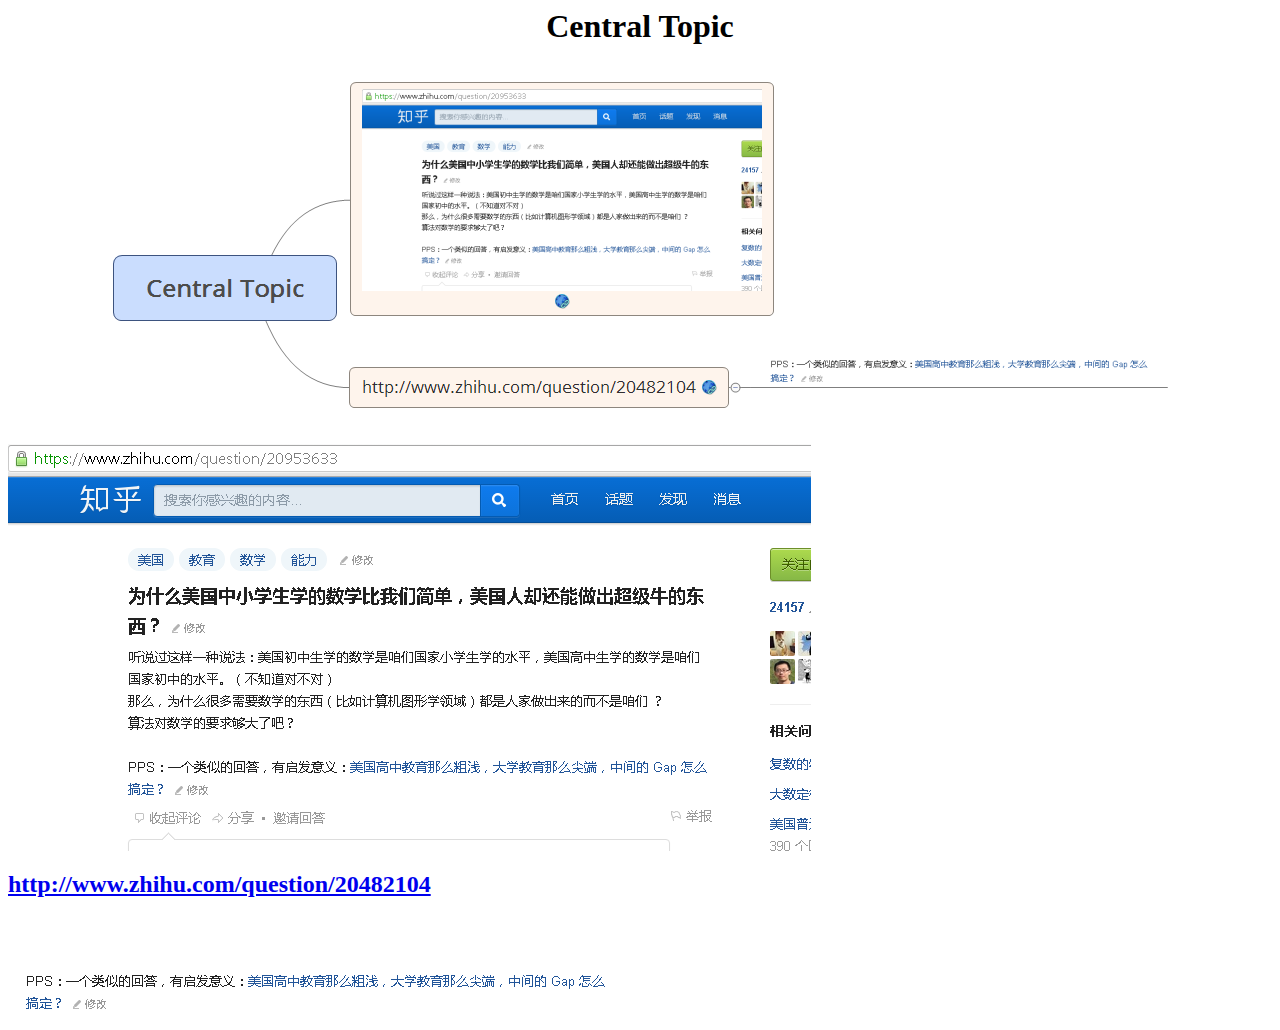
<file: CentralTopic.html>
<html>
<head>
<META http-equiv="Content-Type" content="text/html; charset=UTF-8">
<meta content="text/html; charset=utf-8" http-equiv="Content-Type">
<meta content="text/css" http-equiv="Content-Style-Type">
<title>Central Topic</title>
</head>
<body>
<h1 align="center" class="root">
<a name="5qjniogrikt2itladubci41sd8">Central Topic</a>
</h1>
<div align="center" class="globalOverview">
<img src="Central Topic_files/images/Central Topic.jpg"></div>
<h2 class="topic">
<a href="https://www.zhihu.com/question/20953633" name="5d92uergkjgbumicv3332ab5nk"></a>
</h2>
<p class="topicImage">
<img src="Central Topic_files/3elhl7r2928rumr0iubd29cq0d.png"></p>
<h2 class="topic">
<a href="http://www.zhihu.com/question/20482104" name="65mdbr49kr1tvfpbd9v75gfa55">http://www.zhihu.com/question/20482104</a>
</h2>
<h3 class="topic">
<a name="1a78hkum9t2ii4e64sve59e2t9">&nbsp;</a>
</h3>
<p class="topicImage">
<img src="Central Topic_files/5agqsf8ctiec1j55a5k1cnh03u.png"></p>
</body>
</html>
</file>
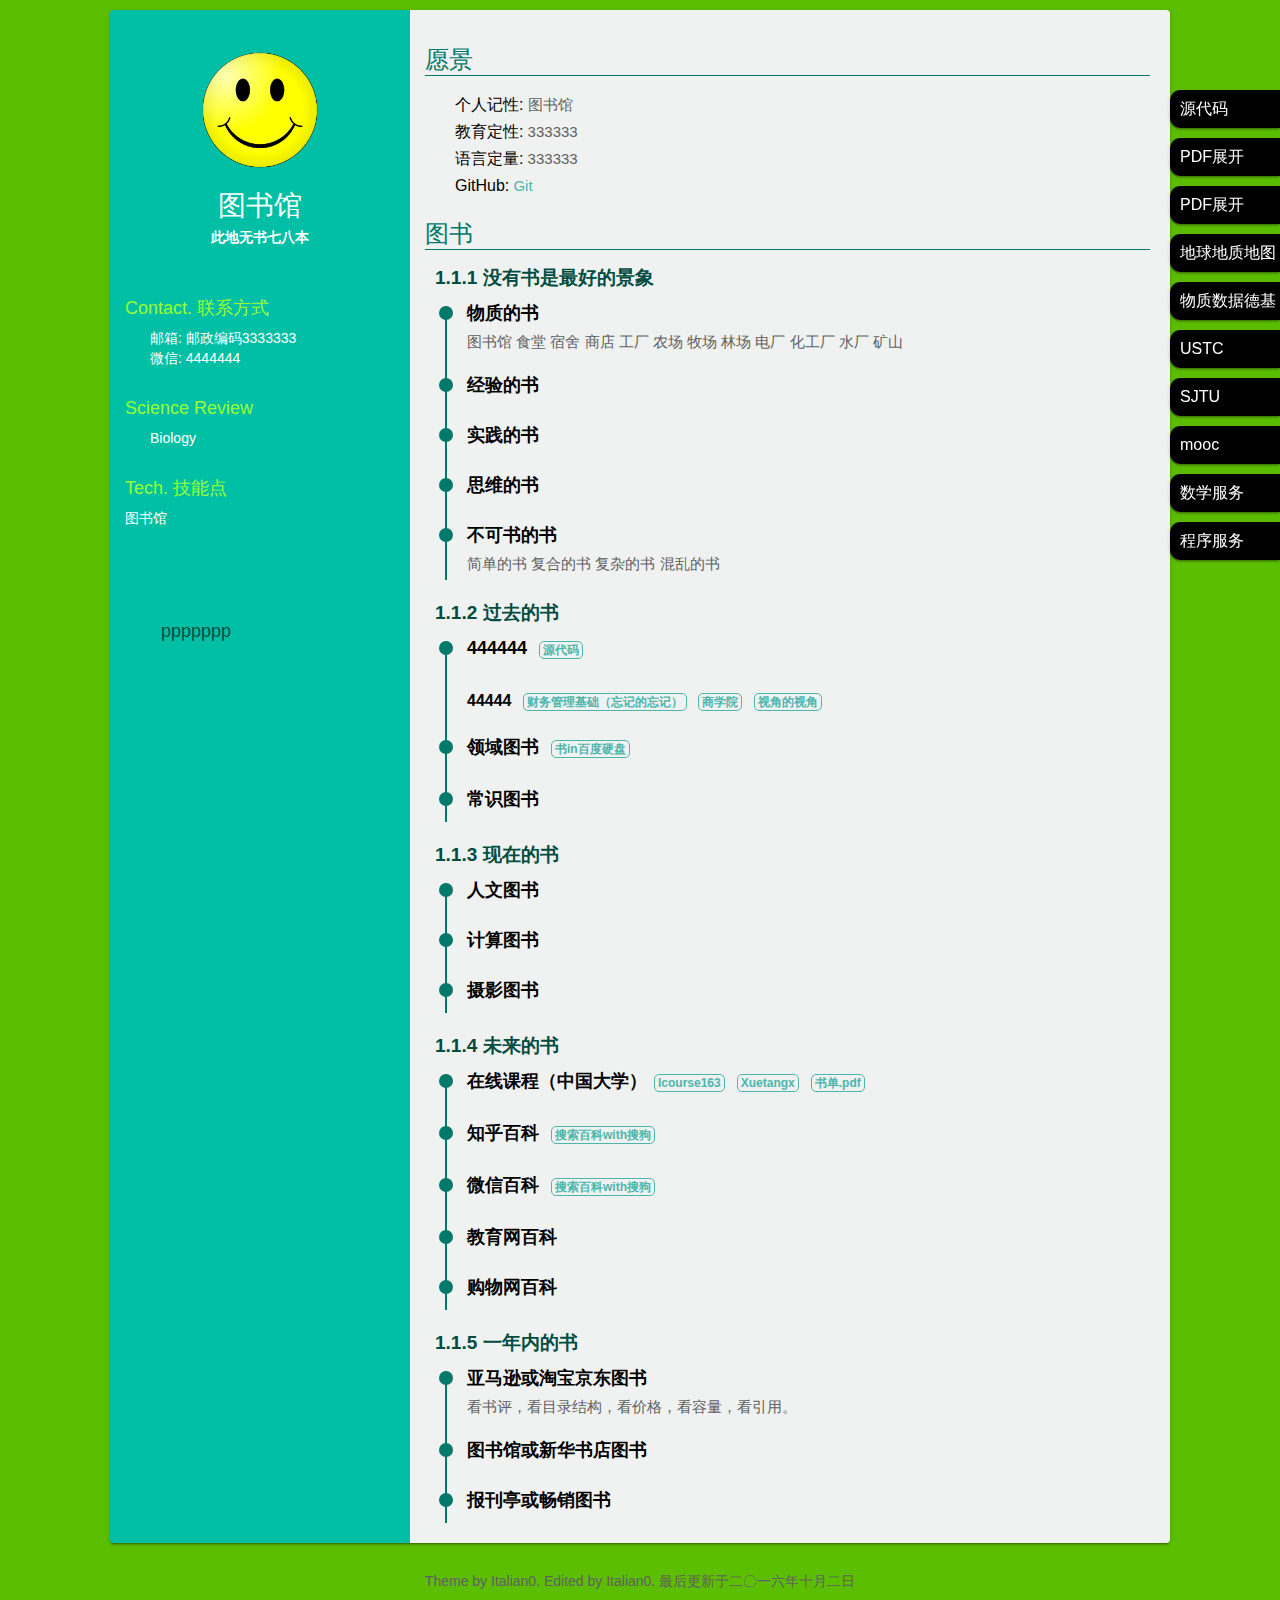
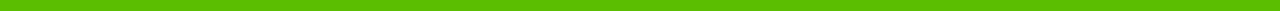
<file: g.html>
﻿<!DOCTYPE html>
<html>
<head>
    <meta charset="UTF-8">
    <title>italian0的图书馆</title>
<!-- 缺少的内容 https://note.youdao.com/web/#/file/WEB161e4c30aaa5eac1b4653c04dc9780d8/note/WEB952d6f870d5b749fe857f5705ce7086d/ -->
    <link rel="shortcut icon" href="favicon.ico">
    <link rel="stylesheet" href="dist20161002/css/stylewithleft.min.css">
  <link rel="stylesheet" href="dist20161002/css/fontello.min.css"> 
<!-- 缺少的内容 https://note.youdao.com/web/#/file/WEB161e4c30aaa5eac1b4653c04dc9780d8/note/WEB952d6f870d5b749fe857f5705ce7086d/ -->
</head>
<body>
    <aside>
        <ul>
            <li>
                <a href="https://github.com/Italian0/LibraryLine" target="_blank">源代码</a>
            </li>
            <li>
                <a href="documents/mooc高等数学二by山东大学.pdf" target="_blank">PDF展开</a>
            </li>
			<li>
                <a href="documents/化学专业硕士.pdf" target="_blank">PDF展开</a>
            </li>
            <li>
                <a href="http://www.ceic.ac.cn/" target="_blank">地球地质地图</a>
            </li>
            <li>
                <a href="http://www.cas.cn/" target="_blank">物质数据德基</a>
            </li>
			
			<li>
                <a href="http://math.ustc.edu.cn/new/list.php?fid=40" target="_blank">USTC</a>
            </li>
			<li>
                <a href="http://www.aero.sjtu.edu.cn/Data/List/yjszs" target="_blank">SJTU</a>
            </li>
			<li>
                <a href="http://www.icourse163.org/topics/moocBOTScholarship/#/main" target="_blank">mooc</a>
				
            </li>
			<li>
			<a href="https://note.youdao.com/web/#/file/WEB74655c24a4e172c5a4743d2b6425e1b7/note/WEBa96f024ca5d0f31b6dcacb266ecc6a8f/" target="_blank">数学服务</a>
			</li>
			
			 <li>
                <a href=https://note.youdao.com/web/#/file/WEB9e0d804a889b6c19c5046c90165e01b4/note/WEB74b077690980058b02957c37947ce866/>程序服务</a>
            </li>
			
        </ul>
    </aside>
    <div class="container">
        <div class="sidebar">
            <div class="title">
                <a href="https://github.com/italian0" target="_blank"><img src="img/head.png"></a>
                <h1>图书馆</h1>
                <h2>此地无书七八本</h2>
            </div>
            <ul class="side-info">
                <li class="someRight">
                    <dt><i class="icon-bookmark"></i>Contact. 联系方式</dt>
                    <dd><i class="icon-mail-alt"></i>邮箱: 邮政编码3333333</dd>
                    <dd><i class="icon-wechat"></i>微信: 4444444</dd> 
              
                <li class="someRight">
                    <dt><i class="icon-bookmark"></i>Science Review</dt>
                    <dd>Biology</dd>
                </li>
                <li class="skill">
                    <dt><i class="icon-bookmark"></i>Tech. 技能点</dt>
                 <!--    <dd>
                        <div class="skill-name">JavaScript</div>
                        <div class="skill-bar-wrap">
                            <div class="skill-bar" style="width: 80%"></div>
                        </div>
                    </dd> -->
					<dd>
					图书馆
					</dd>
                   
                </li> 
            </ul>
            <div class="note">
				<p>ppppppp</p>
			
            </div>
        </div>
        <div class="main">
            <ul class="main-info">
			
                <li class="someRight">
                    <dt><i class="icon-bookmark"></i>愿景</dt>
                    <dd><span>个人记性:</span> 图书馆</dd>
                    <dd><span>教育定性:</span> 333333</dd>
                    <dd><span>语言定量:</span> 333333 </dd>
                    <!-- <dd><span>常用ID:</span> Italian0</dd> -->
                    <dd><span>GitHub:</span> <a href="https://www.github.com/Italian0" target="_blank">Git</a></dd>
					
                </li>
				
				
                <li>
                    <dt><i class="icon-bookmark"></i>图书</dt>
					
                    <h3>1.1.1 没有书是最好的景象</h3>
                    <ul class="exp">
                        <li>
                            <div class="circle"></div>
                            <h4>物质的书</h4>
							<p>
							图书馆
							食堂
							宿舍
							商店
							工厂
							农场
							牧场
							林场
							电厂
							化工厂
							水厂
							矿山
							</p>
                        </li>
						
						<li>
                            <div class="circle"></div>
                            <h4>经验的书</h4>
                         
                        </li>
						
						
						 <li>
                            <div class="circle"></div>
                            <h4>实践的书 </h4>
                         
                        </li>
						
						 <li>
                            <div class="circle"></div>
                            <h4>思维的书</h4>
                         
                        </li>
						
						 <li>
                            <div class="circle"></div>
                            <h4>不可书的书 </h4>
							<p>简单的书 复合的书 复杂的书 混乱的书</p>
                         
                        </li>
						
						
						
					
						
                    </ul>
					
				
                    <h3>1.1.2 过去的书</h3>
                    <ul class="exp">
                        <li>
                            <div class="circle"></div>
                            <h4>
                                444444
                                <a href="https://github.com/Italian0/APlayer" target="_blank"><i class="icon-link"></i>源代码</a>
                              <!--   <a href="https://www.anotherhome.net/file/APlayer/" target="_blank"><i class="icon-link"></i>Demo</a> -->
                            </h4>
                  
                        </li>
						
                        <li>
                            <!-- <div class="circle"></div> -->
                            <h5>
                              44444
							  <a href="http://www.wanmen.org/#/course/103" target="_blank"><i class="icon-link"></i>财务管理基础（忘记的忘记）</a>
										  <a href="http://www.wanmen.org/#/catalog?mId=29" target="_blank"><i class="icon-link"></i>商学院</a>
										  <a href="indexwww.wanmen.org.html" target="_blank"><i class="icon-link"></i>视角的视角</a>
                            </h5>
                       
					   
					   
                        </li>
						
						
							 <li>
                            <div class="circle"></div>
                            <h4>领域图书 <a href="http://pan.baidu.com/" target="_blank">书in百度硬盘</a></h4>
                         
                        </li>
						
						
						 <li>
                            <div class="circle"></div>
                            <h4>常识图书</h4>
                         
                        </li>
                    </ul>
					
					
					
					
					
					
					
					 <h3>1.1.3 现在的书</h3>
                    <ul class="exp">
                        <li>
                            <div class="circle"></div>
                            <h4>人文图书</h4>
                         
                        </li>
						
						 <li>
                            <div class="circle"></div>
                            <h4>计算图书</h4>
                         
                        </li>
						
						 <li>
                            <div class="circle"></div>
                            <h4>摄影图书</h4>
                         
                        </li>
						
						
						
                    </ul>
					
					
					 <h3>1.1.4 未来的书</h3>
                    <ul class="exp">
                        <li>
                            <div class="circle"></div>
                            <h4>在线课程（中国大学）<a href="http://www.icourse163.org/" target="_blank">Icourse163</a>
													<a href="http://www.xuetangx.com/" target="_blank">Xuetangx</a>
													<a href="documents/在线课程书单.pdf" target="_blank">书单.pdf</a>
							
							</h4>
                         
                        </li>
						
						
						 <li>
                            <div class="circle"></div>
                            <h4> 知乎百科 <a href="http://zhihu.sogou.com/" target="_blank">搜索百科with搜狗</a></h4>
                         
                        </li>
						
						 <li>
                            <div class="circle"></div>
                            <h4> 微信百科 <a href="http://weixin.sogou.com/" target="_blank">搜索百科with搜狗</a></h4>
                         
                        </li>
						
						 <li>
                            <div class="circle"></div>
                            <h4> 教育网百科</h4>
                         
                        </li>
						
						 <li>
                            <div class="circle"></div>
                            <h4> 购物网百科</h4>
                         
                        </li>
						
						
						
						
                    </ul>
					
					
					 <h3>1.1.5 一年内的书</h3>
                    <ul class="exp">
                        <li>
                            <div class="circle"></div>
                            <h4>亚马逊或淘宝京东图书</h4>
                         <p>
						 看书评，看目录结构，看价格，看容量，看引用。
						 </p>
                        </li>
						
						  <li>
                            <div class="circle"></div>
                            <h4>图书馆或新华书店图书</h4>
                         
                        </li>
						
						
						  <li>
                            <div class="circle"></div>
                            <h4>报刊亭或畅销图书</h4>
                         
                        </li>
						
						
                    </ul>
					
					
                </li>

			</ul>
        </div>
    </div>
    <footer>
        <p>Theme by <a href="https://github.com/Italian0/Resumediygod" target="_blank">Italian0</a>. Edited <i class="icon-heart throb" style="color: #d43f57;"></i> by Italian0. 最后更新于二〇一六年十月二日</p>
    </footer>
</body>
</html>
</file>
<file: dist20161002/css/stylewithleft.min.css>
﻿* {
    margin: 0;
    padding: 0;
}

body {
    background: #5BBE01;
    font-family: 'Helvetica Neue', Helvetica, 'Lucida Grande', Arial, 'Hiragino Sans GB', 微软雅黑, 'WenQuanYi Micro Hei', STHeiti, SimSun, sans-serif;
    min-width: 1080px;
}

ul,
li {
    list-style: none;
}

a {
    text-decoration: none;
}

h1,
h2,
h3,
h4,
h5,
dt,
dd,
p {
    cursor: default;
}

aside {
    position: fixed;
    right: 0;
    top: 10%;
    z-index: 2;
}

aside li {
    margin-bottom: 10px;
    border-radius: 10px 0 0 10px;
    background: #000000;
    box-shadow: 0 2px 2px 0 rgba(0,0,0,.14),0 3px 1px -2px rgba(0,0,0,.2),0 1px 5px 0 rgba(0,0,0,.12);
}

aside a {
    color: #fff;
    display: inline-block;
    width: 100px;
    height: 38px;
    line-height: 38px;
    padding-left: 10px;
}

asidePlanx {
    position: fixed;
    left: 0;
    top: 30%;
    z-index: 2;
}

asidePlanx li {
    margin-bottom: 10px;
    border-radius: 10px 0 0 10px;
    background: #00bfa5a5;
    box-shadow: 0 2px 2px 0 rgba(0,0,0,.14),0 3px 1px -2px rgba(0,0,0,.2),0 1px 5px 0 rgba(0,0,0,.12);
}

asidePlanx a {
    color: #fff;
    display: inline-block;
    width: 80px;
    height: 38px;
    line-height: 38px;
    padding-left: 10px;
}



.container {
    position: relative;
    margin: 10px auto;
    box-shadow: 0 2px 2px 0 rgba(0,0,0,.14),0 3px 1px -2px rgba(0,0,0,.2),0 1px 5px 0 rgba(0,0,0,.12);
    width: 1060px;
    overflow: hidden;
    border-radius: 4px;
}

.sidebar {
    position: absolute;
    top: 0;
    bottom: 0;
    width: 300px;
    padding: 15px 15px 10000px;
    background: #00bfa5;
    color: #fff;
    line-height: 1.5;
    -webkit-box-sizing: border-box;
    -moz-box-sizing: border-box;
    box-sizing: border-box;
    margin-bottom: -10000px;
}

.sidebar a {
    color: #fff;
}

.title {
    margin: 25px 0 20px;
    text-align: center;
}

.title img {
    display: block;
    margin: 0 auto 15px;
    width: 120px;
}

h1 {
    font-size: 28px;
    font-weight: normal;
}

h2 {
    font-size: 14px;
}

.side-info li {
    padding-top: 20px;
}

.side-info dt {
    font-size: 18px;
    color: #9f3;
    line-height: 40px;
}

.side-info dd {
    font-size: 14px;
    line-height: 20px;
}

.someRight dd {
    margin-left: 25px;
}

.skill {
    position: relative;
}

.skill-name {
    width: 100px;
    font-size: 14px;
    display: inline-block;
    position: relative;
    left: 25px;
    top: -3px;
}

.skill-bar-wrap {
    height: 17px;
    width: 150px;
    background: #00796b;
    display: inline-block;
    border-radius: 20px;
}

.skill-bar {
    height: 17px;
    background: #fff;
    border-radius: 20px 0 0 20px;
}

.note {
    text-indent: 2em;
    margin-top: 90px;
    color: #004d40;
    font-size: 18px;
}

.main {
    position: relative;
    left: 300px;
    width: 720px;
    padding: 15px 20px 10000px;
    background: #f0f2f1;
    margin-bottom: -10000px;
}

.main a {
    color: #4db6ac;
}

.main-info > li {
    padding-top: 20px;
}

.main-info dt {
    font-size: 24px;
    color: #00796b;
    line-height: 30px;
    border-bottom: 1px solid #00796b;
    margin: 0 0 15px -5px;
}

.main-info dd {
    font-size: 15px;
    line-height: 27px;
    color: #616161;
}

.main-info span {
    color: #000;
    font-size: 16px;
}

h3 {
    font-size: 19px;
    color: #004d40;
    margin: 0 0 15px 5px;
}

h4 {
    line-height: 30px;
    font-size: 18px;
    color: #000;
    position: relative;
    bottom: 3px;
}

h5 {
    clear: both;
    font-size: 16px;
    color: #000;
    line-height: 25px;
}

.fa {
    margin-right: 2px;
}

h4 a,
h5 a {
    font-size: 12px;
    border: 1px solid #4db6ac;
    padding: 1px 3px;
    border-radius: 5px;
    margin-left: 7px;
}

.circle {
    height: 14px;
    width: 14px;
    border-radius: 100%;
    background: #00796b;
    float: left;
    position: absolute;
    left: -28px;
    top: 5px;
}

.exp {
    border-left: 2px solid #00796b;
    margin-left: 15px;
}

.exp p {
    font-size: 15px;
    color: #616161;
    line-height: 22px;
    margin-bottom: 3px;
}

.exp > li {
    position: relative;
    top: -5px;
    margin: 0 0 20px 20px;
}

.exp img {
    width: 200px;
}

.exp ul > li {
    margin: 0 0 12px 0;
}

.efe .task4img img {
    height: 97px;
    width: inherit;
}

footer {
    margin: 30px 0 20px;
}

footer p {
    text-align: center;
    color: #616161;
    font-size: 14px;
}

footer a {
    color: #616161;
}

.throb {
    -webkit-animation: throb 1.33s ease-in-out infinite;
    animation: throb 1.33s ease-in-out infinite;
}

@-webkit-keyframes throb {
    0% {
        -webkit-transform: scale(1);
    }

    50% {
        -webkit-transform: scale(0.8);
    }

    100% {
        -webkit-transform: scale(1);
    }
}

@keyframes throb {
    0% {
        transform: scale(1);
    }

    50% {
        transform: scale(0.8);
    }

    100% {
        transform: scale(1);
    }
}
</file>
<file: dist20161002/css/fontello.min.css>
<html>
  <head>

    <title></title>
  </head>
  <body>@charset
  &quot;UTF-8&quot;;@font-face{font-family:fontello;src:url(../../font/fontello.eot?32003456);src:url(../../font/fontello.eot?32003456#iefix)
  format(&quot;embedded-opentype&quot;),url(../../font/fontello.woff?32003456)
  format(&quot;woff&quot;),url(../../font/fontello.ttf?32003456)
  format(&quot;truetype&quot;),url(../../font/fontello.svg?32003456#fontello)
  format(&quot;svg&quot;);font-weight:400;font-style:normal}[class*=&quot;
  icon-&quot;]:before,[class^=icon-]:before{font-family:fontello;font-style:normal;font-weight:400;speak:none;display:inline-block;text-decoration:inherit;width:1em;margin-right:.2em;text-align:center;font-variant:normal;text-transform:none;line-height:1em;margin-left:.2em;-webkit-font-smoothing:antialiased;-moz-osx-font-smoothing:grayscale}.icon-wechat:before{content:&#39;\e800&#39;}.icon-qq:before{content:&#39;\e801&#39;}.icon-bookmark:before{content:&#39;\e802&#39;}.icon-heart:before{content:&#39;\e803&#39;}.icon-mail-alt:before{content:&#39;\e804&#39;}.icon-link:before{content:&#39;\e805&#39;}.icon-phone-1:before{content:&#39;\e806&#39;}</body>
</html>
</file>
